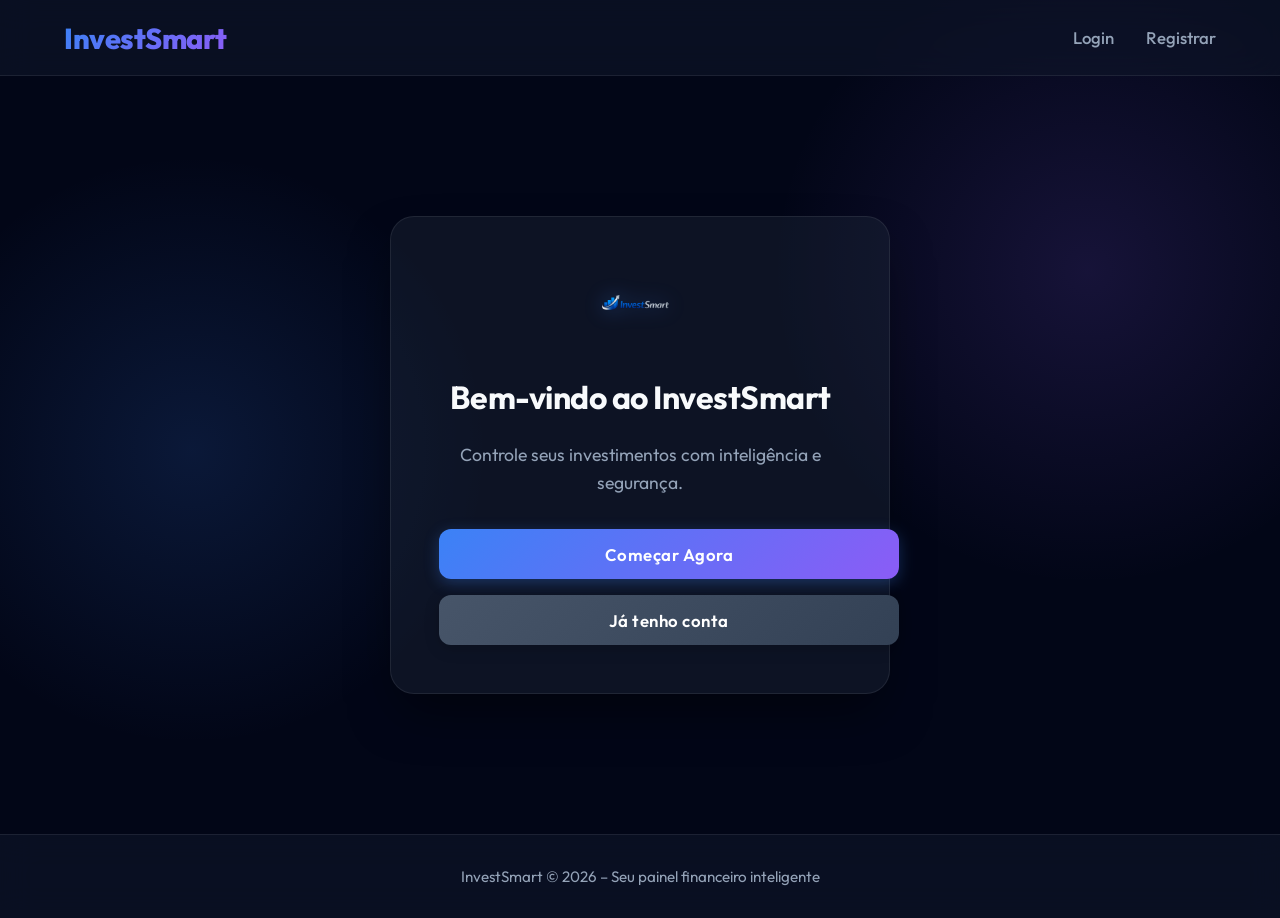
<file: landing/index.html>
<!DOCTYPE html>
<html lang="pt-br">
<head>
    <meta charset="UTF-8">
    <title>InvestSmart - Landing</title>
    <link rel="stylesheet" href="/static/style.css?v=2">
</head>
<body>
    <header>
        <h1>InvestSmart</h1>
        <nav>
            <a href="/login">Login</a>
            <a href="/register">Registrar</a>
        </nav>
    </header>

    <main class="container" style="justify-content: center; min-height: 70vh;">
        <div class="card" style="text-align: center; max-width: 500px;">
            <img src="/static/logo.png" alt="InvestSmart Logo" class="logo">
            <h2>Bem-vindo ao InvestSmart</h2>
            <p style="color: var(--text-muted); font-size: 1.1rem; margin-bottom: 2rem;">Controle seus investimentos com inteligência e segurança.</p>
            
            <a href="/register" class="btn" style="width: 100%; margin-bottom: 1rem;">Começar Agora</a>
            <a href="/login" class="btn secondary" style="width: 100%;">Já tenho conta</a>
        </div>
    </main>

    <footer>
        InvestSmart © 2026 – Seu painel financeiro inteligente
    </footer>
</body>
</html>
</file>
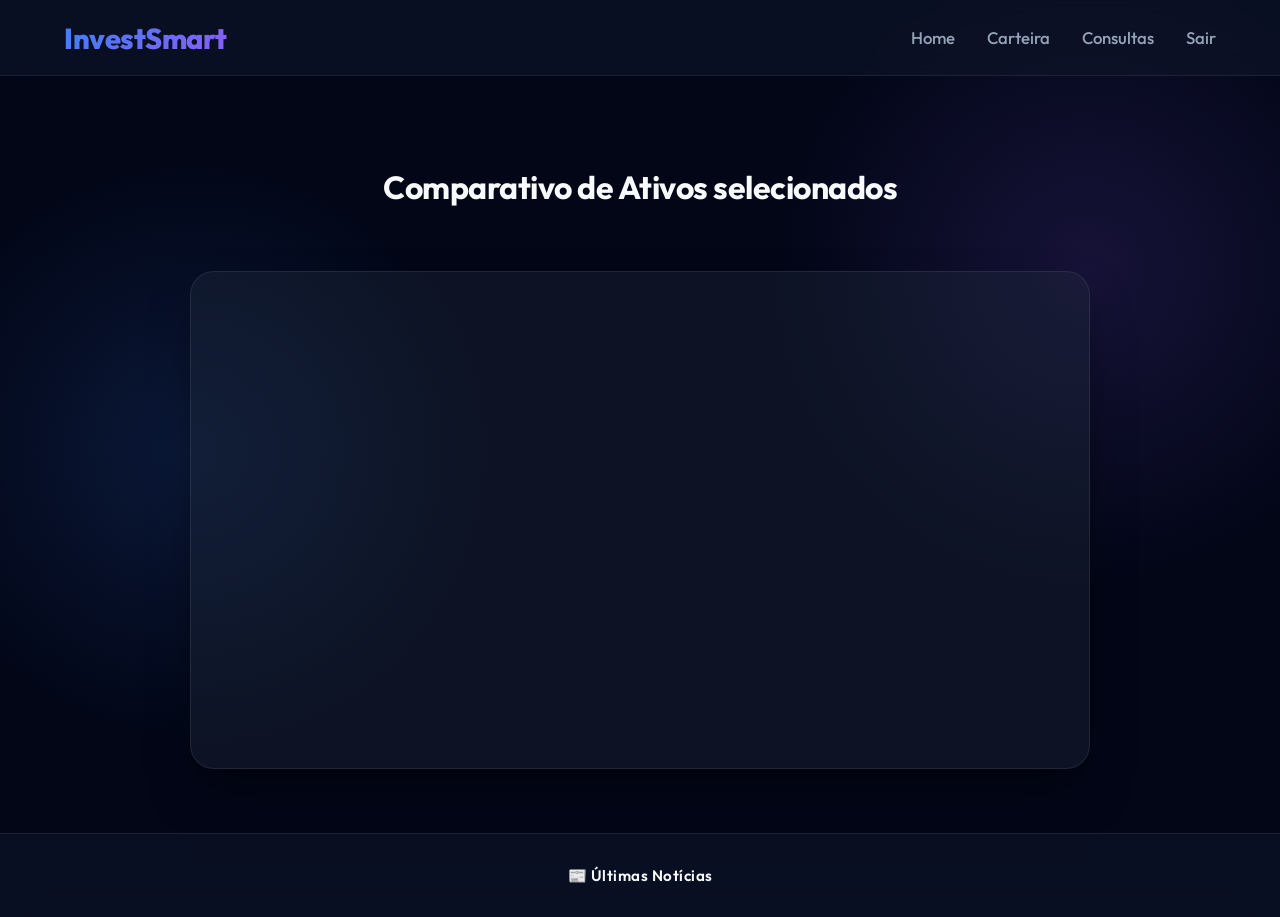
<file: test_chart.html>
<html>
    <head>
        <meta charset="UTF-8">
        <title>Dashboard Comparativo – InvestSmart</title>
        <link rel="stylesheet" href="/static/style.css?v=2">
    </head>
    <body>
    <header>
        <h1>InvestSmart</h1>
        <nav>
            <a href="/home">Home</a>
            <a href="/carteira">Carteira</a>
            <a href="/consultas">Consultas</a>
            <a href="/logout">Sair</a>
        </nav>
    </header>

    <main class="container">
        <h2>Comparativo de Ativos selecionados</h2>
        <div class="card" style="max-width: 900px;">
            <div>                        <script>window.PlotlyConfig = {MathJaxConfig: 'local'};</script>
        <script charset="utf-8" src="https://cdn.plot.ly/plotly-3.5.0.min.js" integrity="sha256-fHbNLP+GlIXN+efbQec78UkemUz3NJp7UmfGxC1tNxs=" crossorigin="anonymous"></script>                <div id="1a1d7e32-92de-44af-af08-82a3c0b91e01" class="plotly-graph-div" style="height:400px; width:100%;"></div>            <script>                window.PLOTLYENV=window.PLOTLYENV || {};                                if (document.getElementById("1a1d7e32-92de-44af-af08-82a3c0b91e01")) {                    Plotly.newPlot(                        "1a1d7e32-92de-44af-af08-82a3c0b91e01",                        [{"mode":"lines","name":"^BVSP","x":["2026-04-13T00:00:00","2026-04-14T00:00:00","2026-04-15T00:00:00","2026-04-16T00:00:00","2026-04-17T00:00:00","2026-04-20T00:00:00","2026-04-22T00:00:00","2026-04-23T00:00:00","2026-04-24T00:00:00","2026-04-27T00:00:00","2026-04-28T00:00:00","2026-04-29T00:00:00","2026-04-30T00:00:00","2026-05-04T00:00:00","2026-05-05T00:00:00","2026-05-06T00:00:00","2026-05-07T00:00:00","2026-05-08T00:00:00","2026-05-11T00:00:00"],"y":{"dtype":"f8","bdata":"[base64]"},"type":"scatter"},{"mode":"lines","name":"USDBRL=X","x":[],"y":[],"type":"scatter"},{"mode":"lines","name":"^GSPC","x":[],"y":[],"type":"scatter"},{"mode":"lines","name":"PETR4.SA","x":[],"y":[],"type":"scatter"},{"mode":"lines","name":"ITUB4.SA","x":[],"y":[],"type":"scatter"}],                        {"template":{"data":{"barpolar":[{"marker":{"line":{"color":"rgb(17,17,17)","width":0.5},"pattern":{"fillmode":"overlay","size":10,"solidity":0.2}},"type":"barpolar"}],"bar":[{"error_x":{"color":"#f2f5fa"},"error_y":{"color":"#f2f5fa"},"marker":{"line":{"color":"rgb(17,17,17)","width":0.5},"pattern":{"fillmode":"overlay","size":10,"solidity":0.2}},"type":"bar"}],"carpet":[{"aaxis":{"endlinecolor":"#A2B1C6","gridcolor":"#506784","linecolor":"#506784","minorgridcolor":"#506784","startlinecolor":"#A2B1C6"},"baxis":{"endlinecolor":"#A2B1C6","gridcolor":"#506784","linecolor":"#506784","minorgridcolor":"#506784","startlinecolor":"#A2B1C6"},"type":"carpet"}],"choropleth":[{"colorbar":{"outlinewidth":0,"ticks":""},"type":"choropleth"}],"contourcarpet":[{"colorbar":{"outlinewidth":0,"ticks":""},"type":"contourcarpet"}],"contour":[{"colorbar":{"outlinewidth":0,"ticks":""},"colorscale":[[0.0,"#0d0887"],[0.1111111111111111,"#46039f"],[0.2222222222222222,"#7201a8"],[0.3333333333333333,"#9c179e"],[0.4444444444444444,"#bd3786"],[0.5555555555555556,"#d8576b"],[0.6666666666666666,"#ed7953"],[0.7777777777777778,"#fb9f3a"],[0.8888888888888888,"#fdca26"],[1.0,"#f0f921"]],"type":"contour"}],"heatmap":[{"colorbar":{"outlinewidth":0,"ticks":""},"colorscale":[[0.0,"#0d0887"],[0.1111111111111111,"#46039f"],[0.2222222222222222,"#7201a8"],[0.3333333333333333,"#9c179e"],[0.4444444444444444,"#bd3786"],[0.5555555555555556,"#d8576b"],[0.6666666666666666,"#ed7953"],[0.7777777777777778,"#fb9f3a"],[0.8888888888888888,"#fdca26"],[1.0,"#f0f921"]],"type":"heatmap"}],"histogram2dcontour":[{"colorbar":{"outlinewidth":0,"ticks":""},"colorscale":[[0.0,"#0d0887"],[0.1111111111111111,"#46039f"],[0.2222222222222222,"#7201a8"],[0.3333333333333333,"#9c179e"],[0.4444444444444444,"#bd3786"],[0.5555555555555556,"#d8576b"],[0.6666666666666666,"#ed7953"],[0.7777777777777778,"#fb9f3a"],[0.8888888888888888,"#fdca26"],[1.0,"#f0f921"]],"type":"histogram2dcontour"}],"histogram2d":[{"colorbar":{"outlinewidth":0,"ticks":""},"colorscale":[[0.0,"#0d0887"],[0.1111111111111111,"#46039f"],[0.2222222222222222,"#7201a8"],[0.3333333333333333,"#9c179e"],[0.4444444444444444,"#bd3786"],[0.5555555555555556,"#d8576b"],[0.6666666666666666,"#ed7953"],[0.7777777777777778,"#fb9f3a"],[0.8888888888888888,"#fdca26"],[1.0,"#f0f921"]],"type":"histogram2d"}],"histogram":[{"marker":{"pattern":{"fillmode":"overlay","size":10,"solidity":0.2}},"type":"histogram"}],"mesh3d":[{"colorbar":{"outlinewidth":0,"ticks":""},"type":"mesh3d"}],"parcoords":[{"line":{"colorbar":{"outlinewidth":0,"ticks":""}},"type":"parcoords"}],"pie":[{"automargin":true,"type":"pie"}],"scatter3d":[{"line":{"colorbar":{"outlinewidth":0,"ticks":""}},"marker":{"colorbar":{"outlinewidth":0,"ticks":""}},"type":"scatter3d"}],"scattercarpet":[{"marker":{"colorbar":{"outlinewidth":0,"ticks":""}},"type":"scattercarpet"}],"scattergeo":[{"marker":{"colorbar":{"outlinewidth":0,"ticks":""}},"type":"scattergeo"}],"scattergl":[{"marker":{"line":{"color":"#283442"}},"type":"scattergl"}],"scattermapbox":[{"marker":{"colorbar":{"outlinewidth":0,"ticks":""}},"type":"scattermapbox"}],"scattermap":[{"marker":{"colorbar":{"outlinewidth":0,"ticks":""}},"type":"scattermap"}],"scatterpolargl":[{"marker":{"colorbar":{"outlinewidth":0,"ticks":""}},"type":"scatterpolargl"}],"scatterpolar":[{"marker":{"colorbar":{"outlinewidth":0,"ticks":""}},"type":"scatterpolar"}],"scatter":[{"marker":{"line":{"color":"#283442"}},"type":"scatter"}],"scatterternary":[{"marker":{"colorbar":{"outlinewidth":0,"ticks":""}},"type":"scatterternary"}],"surface":[{"colorbar":{"outlinewidth":0,"ticks":""},"colorscale":[[0.0,"#0d0887"],[0.1111111111111111,"#46039f"],[0.2222222222222222,"#7201a8"],[0.3333333333333333,"#9c179e"],[0.4444444444444444,"#bd3786"],[0.5555555555555556,"#d8576b"],[0.6666666666666666,"#ed7953"],[0.7777777777777778,"#fb9f3a"],[0.8888888888888888,"#fdca26"],[1.0,"#f0f921"]],"type":"surface"}],"table":[{"cells":{"fill":{"color":"#506784"},"line":{"color":"rgb(17,17,17)"}},"header":{"fill":{"color":"#2a3f5f"},"line":{"color":"rgb(17,17,17)"}},"type":"table"}]},"layout":{"annotationdefaults":{"arrowcolor":"#f2f5fa","arrowhead":0,"arrowwidth":1},"autotypenumbers":"strict","coloraxis":{"colorbar":{"outlinewidth":0,"ticks":""}},"colorscale":{"diverging":[[0,"#8e0152"],[0.1,"#c51b7d"],[0.2,"#de77ae"],[0.3,"#f1b6da"],[0.4,"#fde0ef"],[0.5,"#f7f7f7"],[0.6,"#e6f5d0"],[0.7,"#b8e186"],[0.8,"#7fbc41"],[0.9,"#4d9221"],[1,"#276419"]],"sequential":[[0.0,"#0d0887"],[0.1111111111111111,"#46039f"],[0.2222222222222222,"#7201a8"],[0.3333333333333333,"#9c179e"],[0.4444444444444444,"#bd3786"],[0.5555555555555556,"#d8576b"],[0.6666666666666666,"#ed7953"],[0.7777777777777778,"#fb9f3a"],[0.8888888888888888,"#fdca26"],[1.0,"#f0f921"]],"sequentialminus":[[0.0,"#0d0887"],[0.1111111111111111,"#46039f"],[0.2222222222222222,"#7201a8"],[0.3333333333333333,"#9c179e"],[0.4444444444444444,"#bd3786"],[0.5555555555555556,"#d8576b"],[0.6666666666666666,"#ed7953"],[0.7777777777777778,"#fb9f3a"],[0.8888888888888888,"#fdca26"],[1.0,"#f0f921"]]},"colorway":["#636efa","#EF553B","#00cc96","#ab63fa","#FFA15A","#19d3f3","#FF6692","#B6E880","#FF97FF","#FECB52"],"font":{"color":"#f2f5fa"},"geo":{"bgcolor":"rgb(17,17,17)","lakecolor":"rgb(17,17,17)","landcolor":"rgb(17,17,17)","showlakes":true,"showland":true,"subunitcolor":"#506784"},"hoverlabel":{"align":"left"},"hovermode":"closest","mapbox":{"style":"dark"},"paper_bgcolor":"rgb(17,17,17)","plot_bgcolor":"rgb(17,17,17)","polar":{"angularaxis":{"gridcolor":"#506784","linecolor":"#506784","ticks":""},"bgcolor":"rgb(17,17,17)","radialaxis":{"gridcolor":"#506784","linecolor":"#506784","ticks":""}},"scene":{"xaxis":{"backgroundcolor":"rgb(17,17,17)","gridcolor":"#506784","gridwidth":2,"linecolor":"#506784","showbackground":true,"ticks":"","zerolinecolor":"#C8D4E3"},"yaxis":{"backgroundcolor":"rgb(17,17,17)","gridcolor":"#506784","gridwidth":2,"linecolor":"#506784","showbackground":true,"ticks":"","zerolinecolor":"#C8D4E3"},"zaxis":{"backgroundcolor":"rgb(17,17,17)","gridcolor":"#506784","gridwidth":2,"linecolor":"#506784","showbackground":true,"ticks":"","zerolinecolor":"#C8D4E3"}},"shapedefaults":{"line":{"color":"#f2f5fa"}},"sliderdefaults":{"bgcolor":"#C8D4E3","bordercolor":"rgb(17,17,17)","borderwidth":1,"tickwidth":0},"ternary":{"aaxis":{"gridcolor":"#506784","linecolor":"#506784","ticks":""},"baxis":{"gridcolor":"#506784","linecolor":"#506784","ticks":""},"bgcolor":"rgb(17,17,17)","caxis":{"gridcolor":"#506784","linecolor":"#506784","ticks":""}},"title":{"x":0.05},"updatemenudefaults":{"bgcolor":"#506784","borderwidth":0},"xaxis":{"automargin":true,"gridcolor":"#283442","linecolor":"#506784","ticks":"","title":{"standoff":15},"zerolinecolor":"#283442","zerolinewidth":2},"yaxis":{"automargin":true,"gridcolor":"#283442","linecolor":"#506784","ticks":"","title":{"standoff":15},"zerolinecolor":"#283442","zerolinewidth":2}}},"title":{"text":"Comparativo de Ativos"},"xaxis":{"title":{"text":"Data"}},"yaxis":{"title":{"text":"Pre\u00e7o"}},"height":400},                        {"responsive": true}                    )                };            </script>        </div>
        </div>
    </main>

    <footer>
        <div class="noticias">📰 Últimas Notícias</div>
    </footer>
    </body>
    </html>
</file>
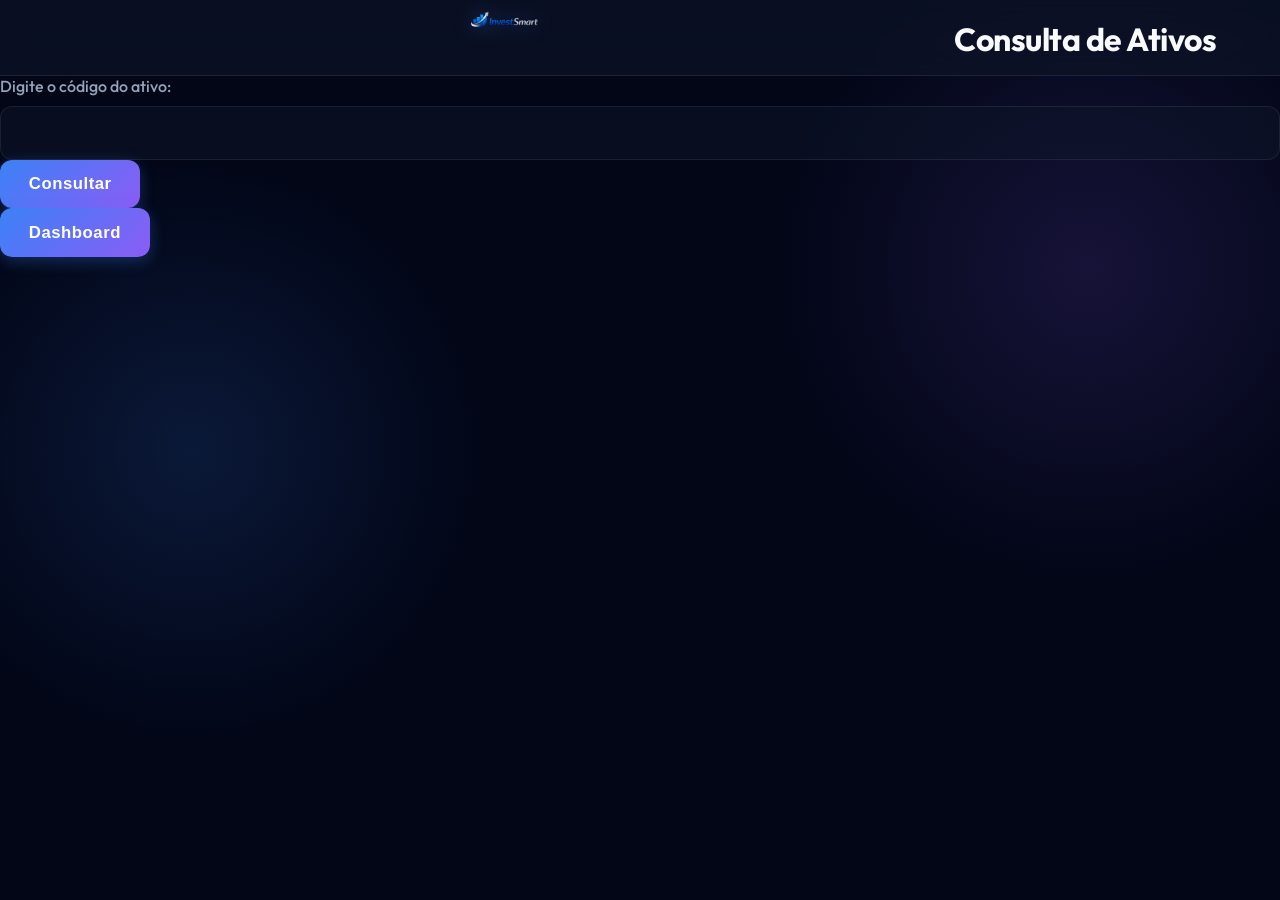
<file: templates/ativos.html>
<!DOCTYPE html>
<html lang="pt-BR">
<head>
    <meta charset="UTF-8">
    <title>InvestSmart - Ativos</title>
    <link rel="stylesheet" href="/static/style.css">
</head>
<body>
    <header>
        <img src="/static/logo.png" class="logo" alt="InvestSmart Logo">
        <h2>Consulta de Ativos</h2>
    </header>
    <div class="container">
        <form method="post" action="/consultar">
            <label for="ativo">Digite o código do ativo:</label>
            <input type="text" id="ativo" name="ativo" required>
            <button type="submit">Consultar</button>
        </form>
        <button onclick="window.location.href='/dashboard'">Dashboard</button>
    </div>
</body>
</html>
</file>
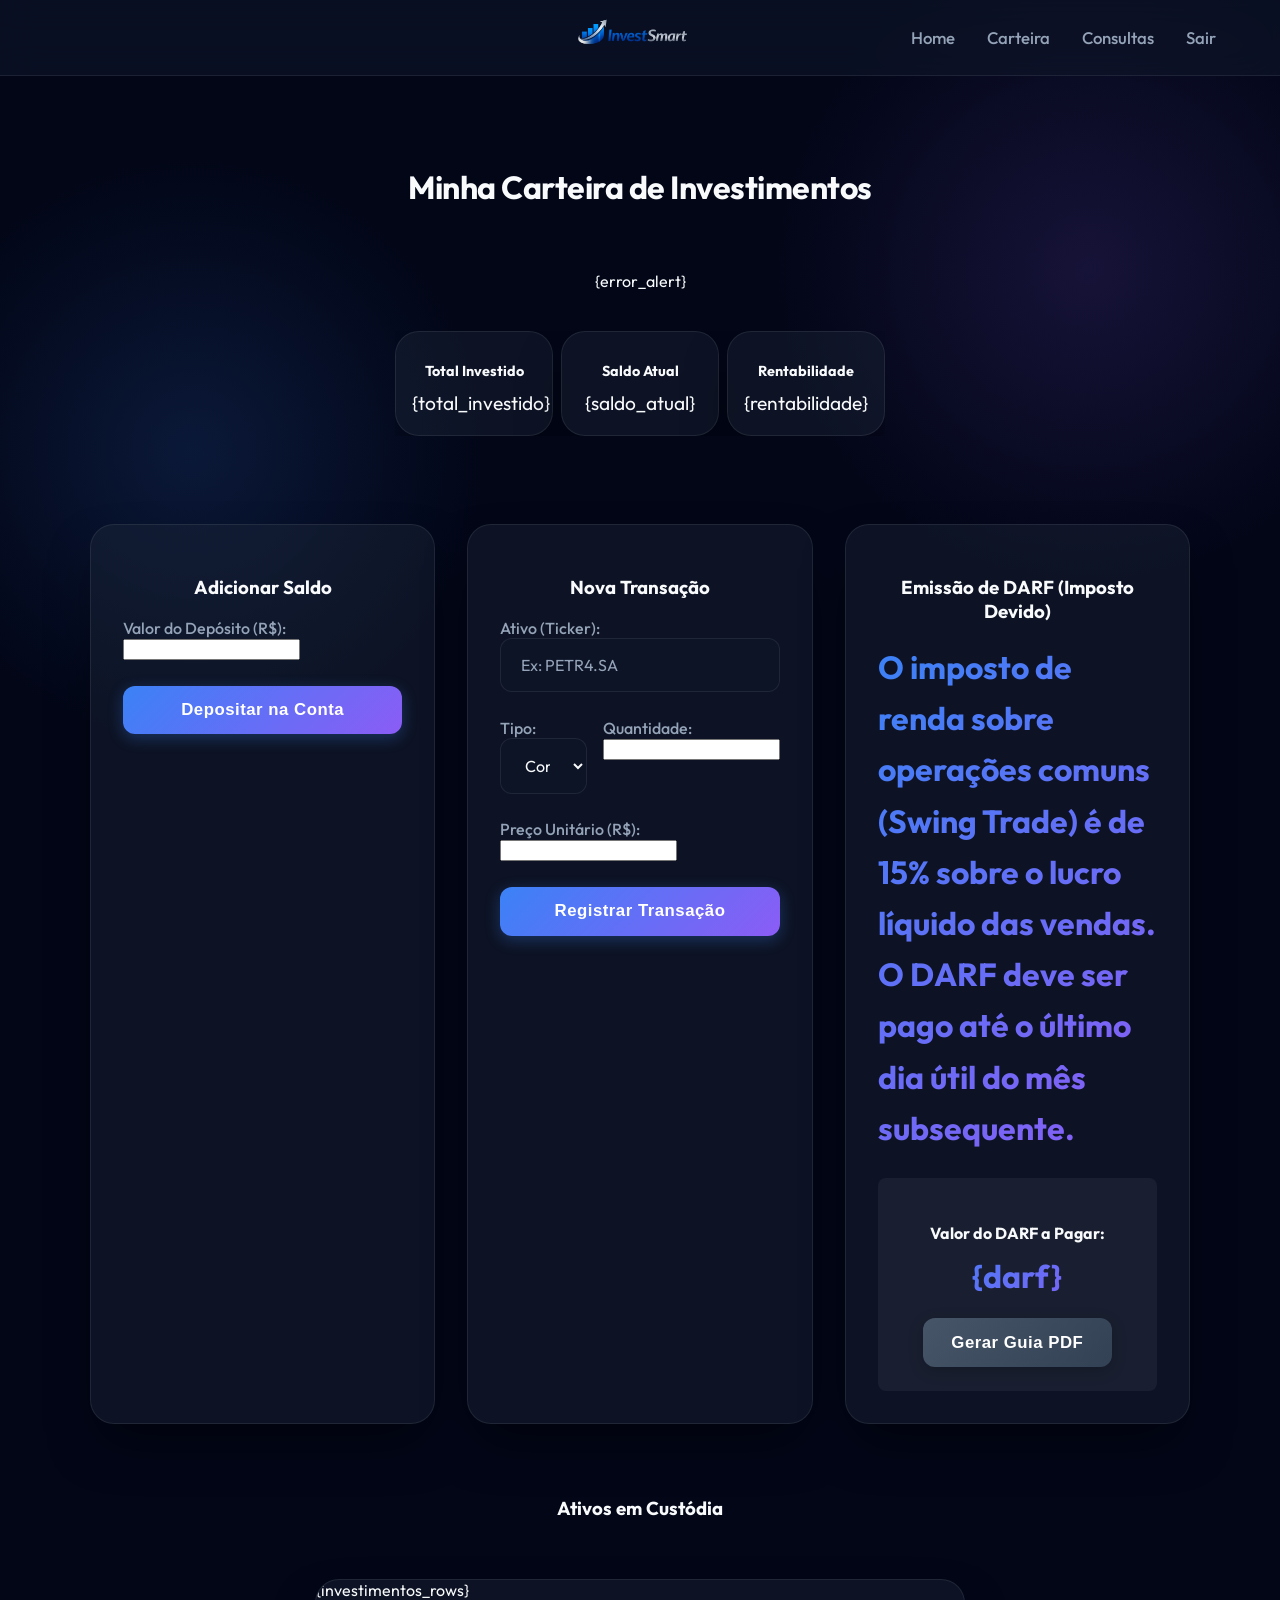
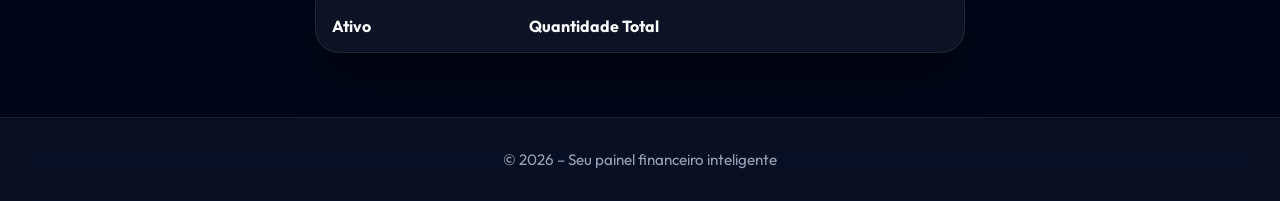
<file: templates/carteira.html>
<!DOCTYPE html>
<html lang="pt-BR">
<head>
    <meta charset="UTF-8">
    <meta name="viewport" content="width=device-width, initial-scale=1.0">
    <title>Minha Carteira - InvestSmart</title>
    <link rel="stylesheet" href="/static/style.css?v=3">
</head>
<body>
    <header style="position: relative; justify-content: flex-end; align-items: center;">
        <div style="position: absolute; left: 50%; top: 50%; transform: translate(-50%, -50%);">
            <img src="/static/logo.png" alt="Logo" style="height: 130px; border-radius: 6px;">
        </div>
        <nav>
            <a href="/home">Home</a>
            <a href="/carteira">Carteira</a>
            <a href="/consultas">Consultas</a>
            <a href="/logout">Sair</a>
        </nav>
    </header>

    <main class="container">
        <h2>Minha Carteira de Investimentos</h2>
        
        {error_alert}
        
        <div class="summary-grid">
            <div class="card">
                <h3>Total Investido</h3>
                <p style="color: var(--text-color);">{total_investido}</p>
            </div>
            <div class="card">
                <h3>Saldo Atual</h3>
                <p style="color: var(--primary-color);">{saldo_atual}</p>
            </div>
            <div class="card">
                <h3>Rentabilidade</h3>
                <p style="color: var(--success-color);">{rentabilidade}</p>
            </div>
        </div>

        <div class="card-grid" style="grid-template-columns: repeat(auto-fit, minmax(300px, 1fr)); margin-top: 2rem;">
            <div class="card">
                <h3>Adicionar Saldo</h3>
                <form action="/adicionar_saldo" method="post" style="display: flex; flex-direction: column; gap: 1rem; margin-top: 1rem;">
                    <label>Valor do Depósito (R$):
                        <input type="number" name="valor" min="0.01" step="0.01" required>
                    </label>
                    <button type="submit" class="btn">Depositar na Conta</button>
                </form>
            </div>

            <div class="card">
                <h3>Nova Transação</h3>
                <form action="/investir" method="post" style="display: flex; flex-direction: column; gap: 1rem; margin-top: 1rem;">
                    <label>Ativo (Ticker):
                        <input type="text" name="ativo" placeholder="Ex: PETR4.SA" required>
                    </label>
                    <div style="display: flex; gap: 1rem;">
                        <label style="flex: 1;">Tipo:
                            <select name="tipo" required>
                                <option value="compra">Compra</option>
                                <option value="venda">Venda</option>
                            </select>
                        </label>
                        <label style="flex: 1;">Quantidade:
                            <input type="number" name="quantidade" min="1" step="1" required>
                        </label>
                    </div>
                    <label>Preço Unitário (R$):
                        <input type="number" name="preco" min="0.01" step="0.01" required>
                    </label>
                    <button type="submit" class="btn">Registrar Transação</button>
                </form>
            </div>

            <div class="card">
                <h3>Emissão de DARF (Imposto Devido)</h3>
                <p>O imposto de renda sobre operações comuns (Swing Trade) é de 15% sobre o lucro líquido das vendas. O DARF deve ser pago até o último dia útil do mês subsequente.</p>
                <div style="margin-top: 1.5rem; padding: 1.5rem; border: 1px solid var(--border-color); border-radius: 8px; text-align: center; background: rgba(255, 255, 255, 0.05);">
                    <h4 style="margin-bottom: 0.5rem; color: var(--text-color);">Valor do DARF a Pagar:</h4>
                    <p style="font-size: 2rem; color: #ff4d4d; font-weight: bold; margin-bottom: 1rem;">{darf}</p>
                    <button class="btn secondary" onclick="alert('Funcionalidade de geração de PDF do DARF em desenvolvimento.')">Gerar Guia PDF</button>
                </div>
            </div>
        </div>

        <h3 style="margin-top: 2rem; color: var(--primary-color);">Ativos em Custódia</h3>
        <div class="card" style="padding: 0; overflow-x: auto;">
            <table style="width: 100%; border-collapse: collapse; text-align: left;">
                <thead>
                    <tr style="border-bottom: 1px solid var(--border-color);">
                        <th style="padding: 1rem;">Ativo</th>
                        <th style="padding: 1rem;">Quantidade Total</th>
                    </tr>
                </thead>
                <tbody>
                    {investimentos_rows}
                </tbody>
            </table>
        </div>
    </main>

    <footer>© 2026 – Seu painel financeiro inteligente</footer>
</body>
</html>
</file>
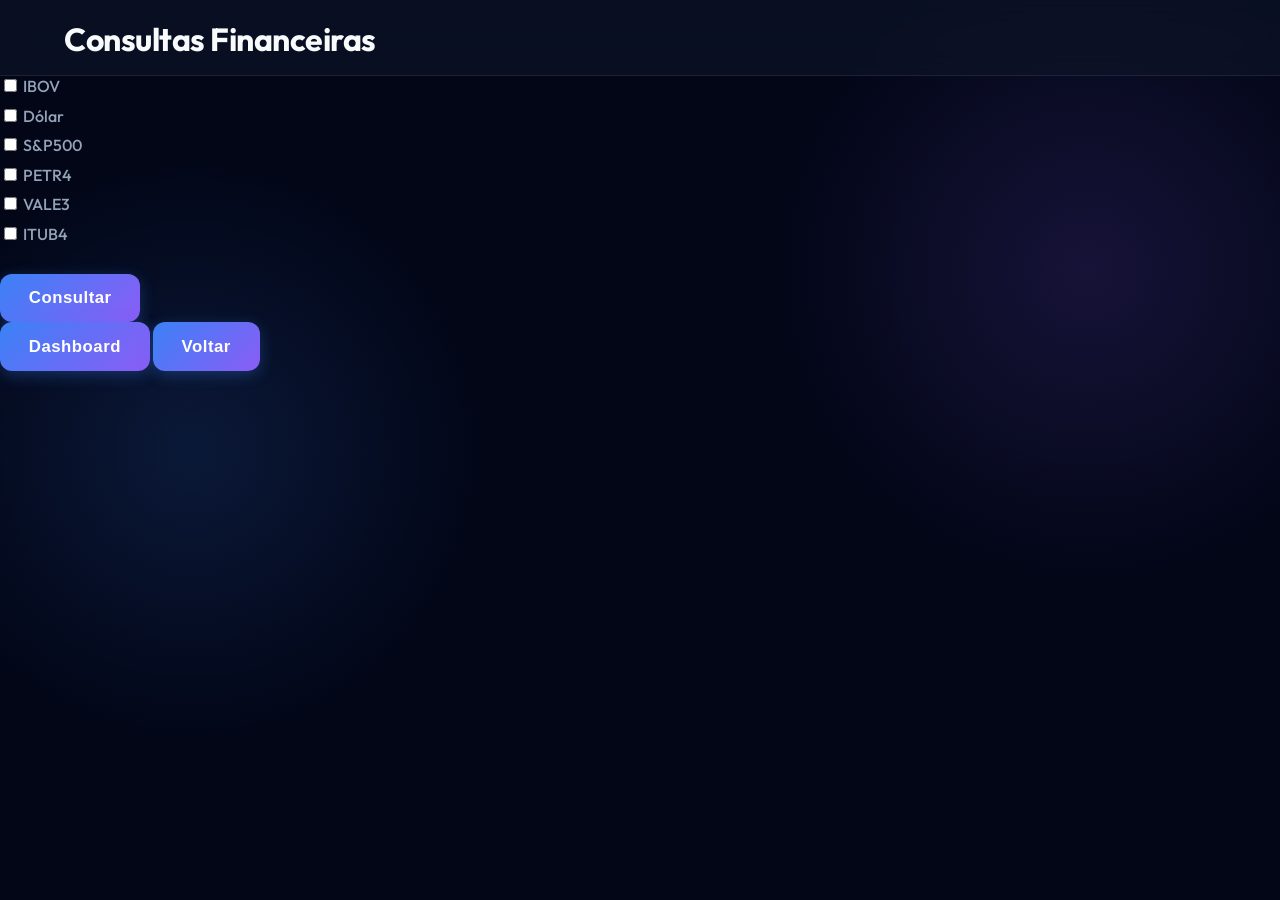
<file: templates/consultas.html>
<!DOCTYPE html>
<html lang="pt-BR">
<head>
    <meta charset="UTF-8">
    <title>Consultas Financeiras</title>
    <link rel="stylesheet" type="text/css" href="/static/style.css">
</head>
<body>
    <header>
    <h2>Consultas Financeiras</h2>
</header>

    <div class="container">
        <form method="post" action="/consultar">
            <label><input type="checkbox" name="ativos" value="IBOV"> IBOV</label>
            <label><input type="checkbox" name="ativos" value="DOLAR"> Dólar</label>
            <label><input type="checkbox" name="ativos" value="SP500"> S&P500</label>
            <label><input type="checkbox" name="ativos" value="PETR4"> PETR4</label>
            <label><input type="checkbox" name="ativos" value="VALE3"> VALE3</label>
            <label><input type="checkbox" name="ativos" value="ITUB4"> ITUB4</label>
            <br>
            <button type="submit">Consultar</button>
        </form>
        <button onclick="window.location.href='/dashboard'">Dashboard</button>
        <button class="back-btn" onclick="window.location.href='/home'">Voltar</button>
    </div>
</body>
</html>
</file>
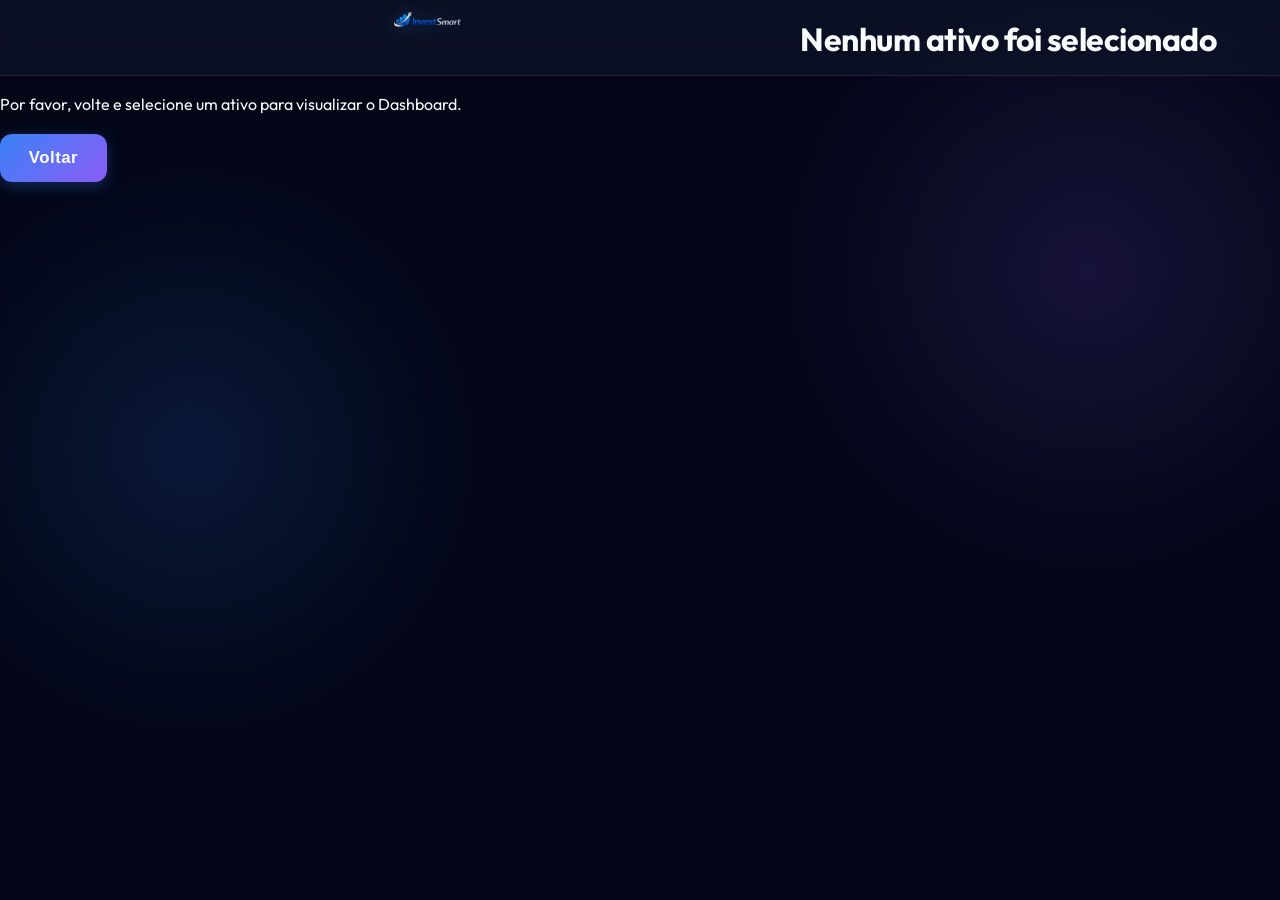
<file: templates/nehum_ativo.html>
<!DOCTYPE html>
<html lang="pt-BR">
<head>
    <meta charset="UTF-8">
    <title>Nenhum ativo selecionado</title>
    <link rel="stylesheet" type="text/css" href="/static/style.css">
</head>
<body>
    <header>
        <img src="/static/logo.png" class="logo" alt="InvestSmart Logo">
        <h2>Nenhum ativo foi selecionado</h2>
    </header>
    <div class="container">
        <p>Por favor, volte e selecione um ativo para visualizar o Dashboard.</p>
        <button class="back-btn" onclick="window.location.href='/consultas'">Voltar</button>
    </div>
</body>
</html>
</file>
<file: static/style.css>
@import url('https://fonts.googleapis.com/css2?family=Outfit:wght@300;400;500;600;700&display=swap');

:root {
    --bg-base: #020617;
    --bg-gradient: radial-gradient(circle at 15% 50%, rgba(59, 130, 246, 0.15), transparent 25%),
                   radial-gradient(circle at 85% 30%, rgba(139, 92, 246, 0.15), transparent 25%);
    --card-bg: rgba(30, 41, 59, 0.4);
    --card-border: rgba(255, 255, 255, 0.08);
    --primary-solid: #3b82f6;
    --primary-gradient: linear-gradient(135deg, #3b82f6 0%, #8b5cf6 100%);
    --primary-hover: linear-gradient(135deg, #60a5fa 0%, #a78bfa 100%);
    --secondary-gradient: linear-gradient(135deg, #475569 0%, #334155 100%);
    --secondary-hover: linear-gradient(135deg, #64748b 0%, #475569 100%);
    --text-main: #f8fafc;
    --text-muted: #94a3b8;
    --accent: #10b981;
    --shadow-glow: 0 0 20px rgba(59, 130, 246, 0.3);
}

body {
    margin: 0;
    font-family: 'Outfit', sans-serif;
    background-color: var(--bg-base);
    background-image: var(--bg-gradient);
    background-attachment: fixed;
    color: var(--text-main);
    display: flex;
    flex-direction: column;
    min-height: 100vh;
    overflow-x: hidden;
}

/* Animations */
@keyframes fadeIn {
    from { opacity: 0; transform: translateY(10px); }
    to { opacity: 1; transform: translateY(0); }
}

@keyframes pulseGlow {
    0% { box-shadow: 0 0 15px rgba(59, 130, 246, 0.2); }
    50% { box-shadow: 0 0 25px rgba(139, 92, 246, 0.4); }
    100% { box-shadow: 0 0 15px rgba(59, 130, 246, 0.2); }
}

/* Navbar */
header {
    background: rgba(15, 23, 42, 0.6);
    backdrop-filter: blur(16px);
    -webkit-backdrop-filter: blur(16px);
    border-bottom: 1px solid var(--card-border);
    height: 75px;
    display: flex;
    align-items: center;
    justify-content: space-between;
    padding: 0 4rem;
    position: sticky;
    top: 0;
    z-index: 1000;
}

header h1 {
    margin: 0;
    font-size: 1.8rem;
    font-weight: 800;
    background: var(--primary-gradient);
    -webkit-background-clip: text;
    -webkit-text-fill-color: transparent;
    letter-spacing: -0.5px;
}

header nav {
    display: flex;
    gap: 2rem;
}

header nav a {
    text-decoration: none;
    color: var(--text-muted);
    font-weight: 500;
    font-size: 1.05rem;
    transition: all 0.3s ease;
    position: relative;
}

header nav a:hover {
    color: var(--text-main);
}

header nav a::after {
    content: '';
    position: absolute;
    bottom: -4px;
    left: 0;
    width: 0;
    height: 2px;
    background: var(--primary-gradient);
    transition: width 0.3s ease;
}

header nav a:hover::after {
    width: 100%;
}

main.container {
    flex: 1;
    padding: 4rem 2rem;
    display: flex;
    flex-direction: column;
    align-items: center;
    gap: 2.5rem;
    animation: fadeIn 0.8s ease-out forwards;
}

/* Glassmorphism Cards */
.card {
    background: var(--card-bg);
    backdrop-filter: blur(20px);
    -webkit-backdrop-filter: blur(20px);
    border: 1px solid var(--card-border);
    border-radius: 24px;
    padding: 3rem;
    width: 100%;
    max-width: 650px;
    box-sizing: border-box;
    box-shadow: 0 25px 50px -12px rgba(0, 0, 0, 0.5);
    transition: transform 0.4s cubic-bezier(0.175, 0.885, 0.32, 1.275), box-shadow 0.4s ease, border-color 0.4s ease;
}

.card:hover {
    transform: translateY(-8px);
    box-shadow: 0 30px 60px -12px rgba(0, 0, 0, 0.6), var(--shadow-glow);
    border-color: rgba(255, 255, 255, 0.2);
}

.card-grid {
    display: grid;
    grid-template-columns: repeat(auto-fit, minmax(280px, 1fr));
    gap: 2rem;
    width: 100%;
    max-width: 1100px;
}

.card-grid .card {
    padding: 2rem;
    max-width: none;
}

.card-grid .card h2 {
    font-size: 1.4rem;
    margin-bottom: 0.5rem;
    text-align: left;
}

.card-grid .card p {
    font-size: 2rem;
    font-weight: 700;
    background: var(--primary-gradient);
    -webkit-background-clip: text;
    -webkit-text-fill-color: transparent;
    margin: 0;
}

.logo {
    height: 80px;
    width: auto;
    margin-bottom: 2rem;
    border-radius: 16px;
    display: block;
    margin-left: auto;
    margin-right: auto;
    filter: drop-shadow(0 0 10px rgba(59, 130, 246, 0.4));
}

/* Typography & Forms */
h1, h2, h3 {
    text-align: center;
    color: var(--text-main);
    font-weight: 700;
}

h2 {
    font-size: 2rem;
    margin-bottom: 1.5rem;
    letter-spacing: -0.5px;
}

p {
    line-height: 1.6;
}

label {
    display: block;
    margin-bottom: 0.6rem;
    font-weight: 500;
    color: var(--text-muted);
    text-align: left;
}

input[type="text"], input[type="email"], input[type="password"], select {
    width: 100%;
    padding: 1rem 1.2rem;
    border: 1px solid var(--card-border);
    border-radius: 12px;
    box-sizing: border-box;
    font-family: inherit;
    font-size: 1rem;
    background: rgba(15, 23, 42, 0.5);
    color: var(--text-main);
    transition: all 0.3s ease;
}

input::placeholder {
    color: var(--text-muted);
}

input:focus, select:focus {
    outline: none;
    border-color: var(--primary-solid);
    box-shadow: 0 0 0 4px rgba(59, 130, 246, 0.25);
    background: rgba(15, 23, 42, 0.8);
}

/* Buttons */
.btn, button, input[type="submit"] {
    background: var(--primary-gradient);
    color: white;
    border: none;
    padding: 0.9rem 1.8rem;
    border-radius: 12px;
    font-weight: 600;
    cursor: pointer;
    transition: all 0.3s cubic-bezier(0.4, 0, 0.2, 1);
    font-size: 1.05rem;
    text-decoration: none;
    display: inline-block;
    text-align: center;
    box-shadow: 0 4px 15px rgba(59, 130, 246, 0.3);
    letter-spacing: 0.5px;
}

.btn:hover, button:hover, input[type="submit"]:hover {
    transform: translateY(-3px);
    box-shadow: 0 10px 25px rgba(59, 130, 246, 0.5);
    background: var(--primary-hover);
}

.btn:active, button:active, input[type="submit"]:active {
    transform: scale(0.96);
}

.btn.secondary {
    background: var(--secondary-gradient);
    box-shadow: 0 4px 15px rgba(0, 0, 0, 0.2);
}

.btn.secondary:hover {
    background: var(--secondary-hover);
    box-shadow: 0 10px 25px rgba(0, 0, 0, 0.4);
}

/* Dashboard specific */
.export-buttons {
    margin-top: 2.5rem;
    display: flex;
    gap: 1.2rem;
    justify-content: center;
    flex-wrap: wrap;
}

.checkbox-group {
    display: flex;
    flex-wrap: wrap;
    gap: 1rem;
    justify-content: center;
    margin: 2rem 0;
}

.checkbox-group label {
    display: flex;
    align-items: center;
    gap: 0.8rem;
    background: rgba(30, 41, 59, 0.6);
    padding: 0.6rem 1.2rem;
    border-radius: 30px;
    border: 1px solid var(--card-border);
    cursor: pointer;
    transition: all 0.3s ease;
    color: var(--text-main);
    margin-bottom: 0;
}

.checkbox-group label:hover {
    background: rgba(59, 130, 246, 0.2);
    border-color: rgba(59, 130, 246, 0.5);
    transform: translateY(-2px);
}

.checkbox-group input[type="checkbox"] {
    accent-color: var(--primary-solid);
    width: 1.2rem;
    height: 1.2rem;
    cursor: pointer;
}

footer {
    background: rgba(15, 23, 42, 0.6);
    backdrop-filter: blur(16px);
    -webkit-backdrop-filter: blur(16px);
    padding: 2rem;
    text-align: center;
    border-top: 1px solid var(--card-border);
    color: var(--text-muted);
    font-size: 0.95rem;
    margin-top: auto;
}

.noticias {
    font-weight: 600;
    color: var(--text-main);
    letter-spacing: 0.5px;
}

/* Responsive */
@media (max-width: 768px) {
    header {
        padding: 0 1rem;
    }
    
    main.container {
        padding: 1rem;
    }
    
    .card {
        padding: 1.2rem;
        border-radius: 16px;
    }
    
    header h1 {
        font-size: 1.3rem;
    }
    
    .summary-grid {
        flex-direction: row;
        flex-wrap: wrap;
    }
    
    .summary-grid .card {
        min-width: 45%;
        padding: 0.8rem;
    }
}

/* Carteira specific styles */
.summary-grid { display: flex; gap: 0.5rem; justify-content: space-between; overflow-x: auto; margin-bottom: 1rem;}
.summary-grid .card { flex: 1; padding: 1rem; text-align: center; min-width: 100px; margin-bottom: 0;}
.summary-grid h3 { font-size: 0.9rem; margin-bottom: 0.5rem;}
.summary-grid p { font-size: 1.2rem !important; margin: 0; }

.logo-header {
    height: 40px;
    width: auto;
    margin-right: 15px;
    vertical-align: middle;
    filter: drop-shadow(0 0 10px rgba(59, 130, 246, 0.4));
    border-radius: 8px;
}
.logo-large {
    height: 140px !important;
}
</file>
